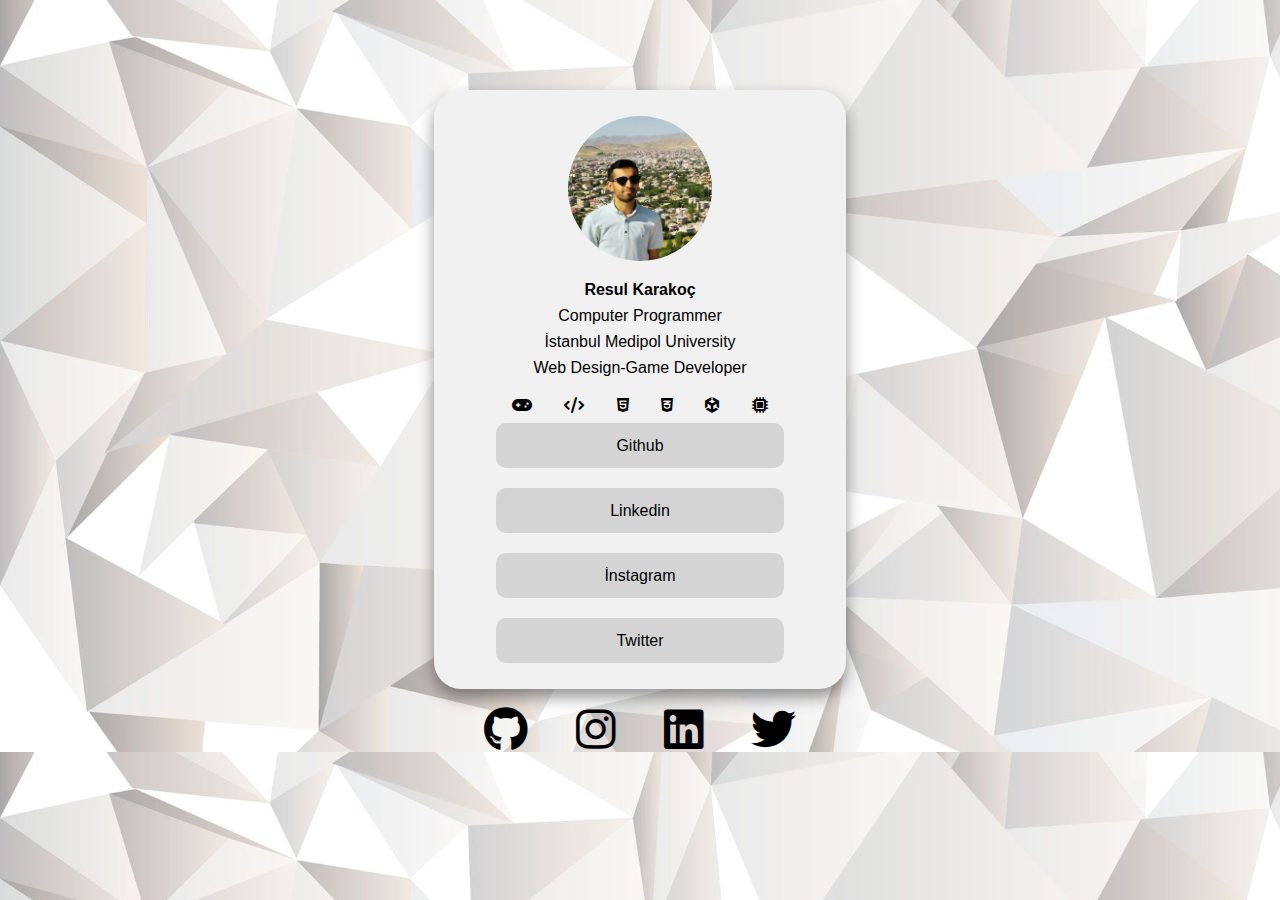
<file: index.html>
<!DOCTYPE html>
<html lang="en">

<head>
    <meta charset="UTF-8">
    <meta name="viewport" content="width=device-width, initial-scale=1.0">
    <link rel="stylesheet" href="style.css">
    <link rel="stylesheet" href="https://cdnjs.cloudflare.com/ajax/libs/font-awesome/6.5.1/css/all.min.css">
    <title>ResulKarakoç</title>
</head>

<body>
    <div class="container">
        <div class="card">
            <img src="image/c615d4fc-e98b-491f-b31d-c1a77a191831.jpg" alt="">
            <div class="content">
                <h2>Resul Karakoç</h2>
                <p>Computer Programmer </p>
                <p>İstanbul Medipol University </p>
                <p>Web Design-Game Developer</p>
            </div>
            <div class="icons">
                <i class="fa-solid fa-gamepad"></i>
                <i class="fa-solid fa-code"></i>
                <i class="fa-brands fa-html5"></i>
                <i class="fa-brands fa-css3-alt"></i>
                <i class="fa-brands fa-unity"></i>
                <i class="fa-solid fa-microchip"></i>
            </div>
            
            <div class="links">
                <div class="lin"><a href="https://github.com/rescode007">Github</a></div>
                <div class="lin"><a href="https://www.linkedin.com/in/resul-karako%C3%A7-aaa370218/">Linkedin</a></div>
                <div class="lin"><a href="https://www.instagram.com/resul_1st/">İnstagram</a></div>
                <div class="lin"><a href="https://twitter.com/resul_1st">Twitter</a></div>

            </div>
        </div>
    </div>
    <div class="area">
        <div class="social">
            <a href="https://github.com/rescode007"><i class="fa-brands fa-github"></i></a>
            <a href="https://www.instagram.com/resul_1st/"><i class="fa-brands fa-instagram"></i></a>
            <a href="https://www.linkedin.com/in/resul-karako%C3%A7-aaa370218/"><i class="fa-brands fa-linkedin"></i></a>
            <a href="https://twitter.com/resul_1st"><i class="fa-brands fa-twitter"></i></a>
        </div>
    </div>
    

</body>



</html>
</file>
<file: style.css>
*{
    margin: 0;
    padding: 0;
    font-family: sans-serif;
}


body{   background-image: url(image/1620200031975.png);
    background-size: cover;
}

.container{
    display: flex;
    justify-content: center;
    align-items: center;
}


.card{
    width: 40vh;
    display: flex;
    flex-direction: column;
    justify-content: center;
    align-items: center;
    gap: 10px;
    height: 100%;
    box-shadow: 0px 8px 16px 0 rgba(0, 0, 0, 0.422);
    border-radius: 3vh;
    background-color: rgb(241, 241, 241);
    padding: 2%;
    margin-top: 10vh;
    padding-bottom: 2%;
}

.card img{
    width: 40%;
    border-radius: 50%;
    cursor: pointer;  
}


.content{
    display: flex;
    flex-direction: column;
    justify-content: center;
    align-items: center;
    gap: 8px;
    padding: 10px;
}


.content h2{
    font-size: 100%;
}

.content p{
    align-items: center;
    display: flex;
    justify-content: center;
    font-size: 100%;
    text-align:center;
    gap: 2px;
}

.icons{
    width: 80%;
    justify-content: center;
    display: flex;
    justify-content: space-around;
}

.links{
    display: flex;
    flex-direction: column;
    gap: 20px;
    width: 80%;
    height: 80%;
}

.lin{
    width: 100%;
    height: 5vh;
    display: flex;
    justify-content: center;
    background-color: rgb(212, 212, 212);
    border-radius: 3%;
    cursor: pointer;
    border-radius: 10px;
}

.lin :hover{
    transition: 0.3s;
    box-shadow: 0px 8px 16px 0 rgba(0,0,0,0.2);
}



.lin a{
    align-items: center;
    display: flex;
    justify-content: center;
    border-radius: 10px;
    text-decoration: none;
    width: 100%;
    height: 5vh;
    color: black;
}

.area{
    display: flex;
    justify-content: center;
    align-items: center;
}
.social{
    position: relative;
    display: flex;
    justify-content: space-around;
    width: 40vh;
}


.social a{
    text-decoration: none;
    color: black;
    display: flex;
    font-size: 5vh;
    justify-content: center;
    margin-top: 5%;
    
}

.social a :hover{
    color: rgb(77, 77, 77);
    transition: 0.5s;
}
</file>
<file: Web-Resul/style.css>
*{
    margin: 0;
    padding: 0;
    font-family: sans-serif;
}


body{   background-image: url(image/1620200031975.png);
    background-size: cover;
}

.container{
    display: flex;
    justify-content: center;
    align-items: center;
}


.card{
    width: 40vh;
    display: flex;
    flex-direction: column;
    justify-content: center;
    align-items: center;
    gap: 10px;
    height: 100%;
    box-shadow: 0px 8px 16px 0 rgba(0, 0, 0, 0.422);
    border-radius: 3vh;
    background-color: rgb(241, 241, 241);
    padding: 2%;
    margin-top: 10vh;
    padding-bottom: 2%;
}

.card img{
    width: 40%;
    border-radius: 50%;
    cursor: pointer;  
}


.content{
    display: flex;
    flex-direction: column;
    justify-content: center;
    align-items: center;
    gap: 8px;
    padding: 10px;
}


.content h2{
    font-size: 100%;
}

.content p{
    align-items: center;
    display: flex;
    justify-content: center;
    font-size: 100%;
    text-align:center;
    gap: 2px;
}

.icons{
    width: 80%;
    justify-content: center;
    display: flex;
    justify-content: space-around;
}

.links{
    display: flex;
    flex-direction: column;
    gap: 20px;
    width: 80%;
    height: 80%;
}

.lin{
    width: 100%;
    height: 5vh;
    display: flex;
    justify-content: center;
    background-color: rgb(212, 212, 212);
    border-radius: 3%;
    cursor: pointer;
    border-radius: 10px;
}

.lin :hover{
    transition: 0.3s;
    box-shadow: 0px 8px 16px 0 rgba(0,0,0,0.2);
}



.lin a{
    align-items: center;
    display: flex;
    justify-content: center;
    border-radius: 10px;
    text-decoration: none;
    width: 100%;
    height: 5vh;
    color: black;
}

.area{
    display: flex;
    justify-content: center;
    align-items: center;
}
.social{
    position: relative;
    display: flex;
    justify-content: space-around;
    width: 40vh;
}


.social a{
    text-decoration: none;
    color: black;
    display: flex;
    font-size: 5vh;
    justify-content: center;
    margin-top: 5%;
    
}

.social a :hover{
    color: rgb(77, 77, 77);
    transition: 0.5s;
}
</file>
